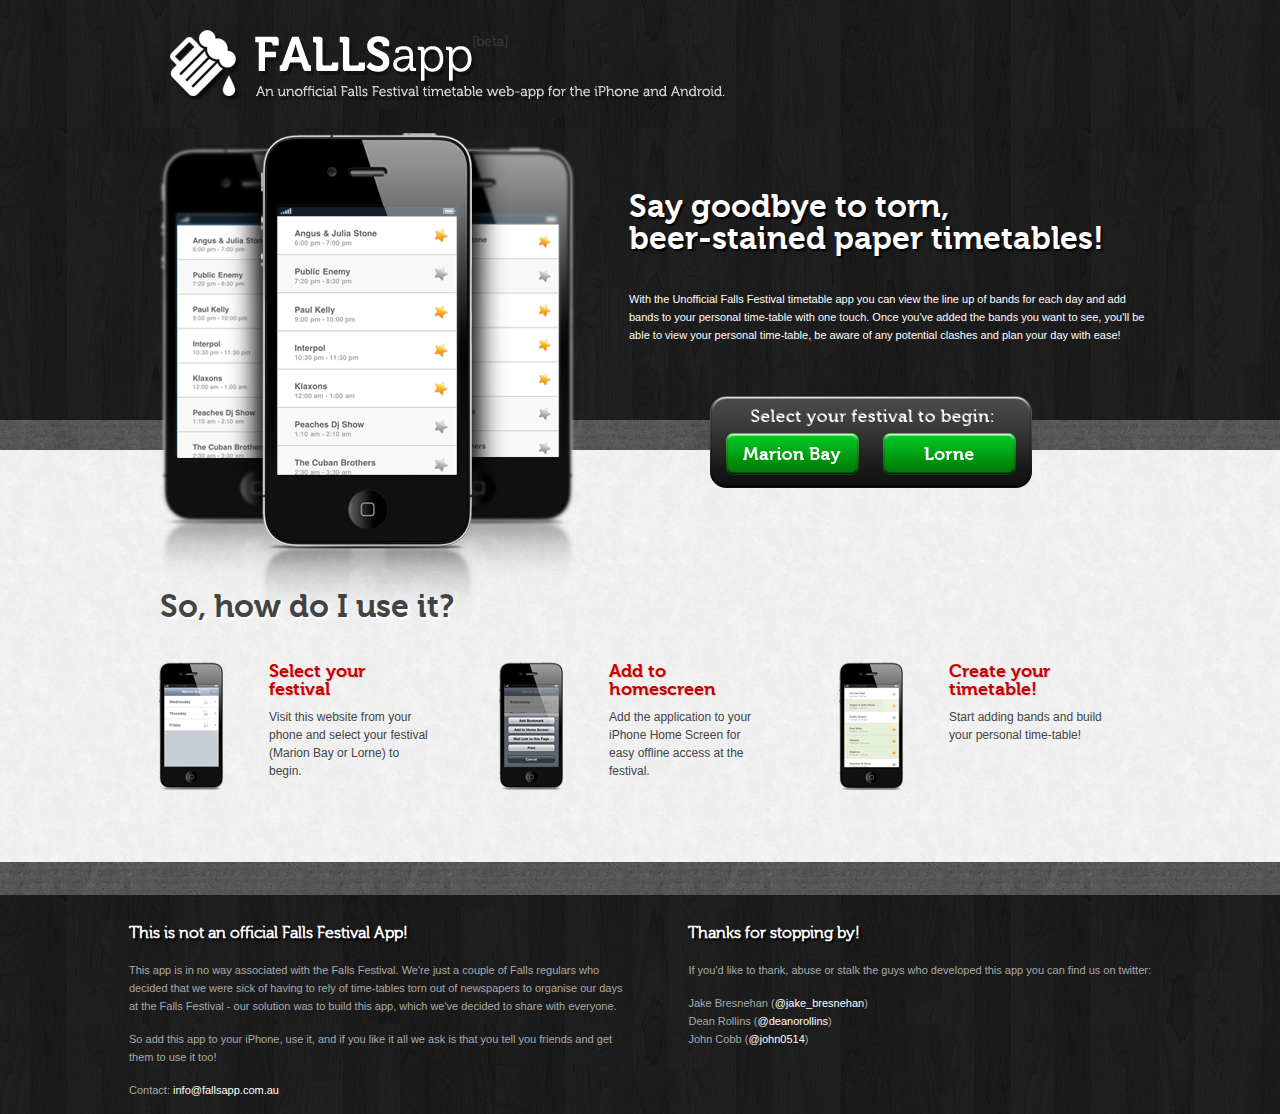
<file: index.html>
<!DOCTYPE html>

<html>
<head>
    <title>Falls Festival Time Table App for iPhone and Android</title>
</head>

<link rel="stylesheet" href="css/styles.css?v=2">

<body>

<div id="header">
    
    <div id="splash">
        
        <h1>Heading</h1>
        
        <div id="phones"></div>
        
        <h2>Say goodbye to torn,<br> beer-stained paper timetables!</h2>
        
        <p>With the Unofficial Falls Festival timetable app you can view the line up of bands for each day and add bands to your personal time-table with one touch. Once you've added the bands you want to see, you'll be able to view your personal time-table, be aware of any potential clashes and plan your day with ease! </p>
        
        <span id="call-to-action">
            
            <a href="/app/marionbay.html" class="marion-bay">Marion Bay</a>
            
            <a href="/app/lorne.html" class="lorne">Lorne</a>
            
        </span>
        
    </div>
    
</div>

<div id="content-outer">
    
    <div id="content-inner">
        
        <h2>So, how do I use it?</h2>
        
        <ul>
            <li id="step01"><p><span>Select your festival</span>Visit this website from your phone and select your festival (Marion Bay or Lorne) to begin.</p></li>
            <li id="step02"><p><span>Add to homescreen</span>Add the application to your iPhone Home Screen for easy offline access at the festival.</p></li>
            <li id="step03"><p><span>Create your timetable!</span>Start adding bands and build your personal time-table!</p></li>
        </ul>
        
    </div>
    
</div>

<div id="footer-wrapper">
    
    <div id="footer">
    
        <div id="footer-left">
              
              <h3>This is not an official Falls Festival App!</h3>
              <p>This app is in no way associated with the Falls Festival. We're just a couple of
              Falls regulars who decided that we were sick of having to rely
              of time-tables torn out of newspapers to organise our days at the Falls Festival -
              our solution was to build this app, which we've decided to share with everyone.</p>
              
              <p>So add this app to your iPhone, use it, and if you like it all we ask
              is that you tell you friends and get them to use it too!</p>
              
              <p>Contact: <a href="mailto:info@fallsapp.com.au">info@fallsapp.com.au</a></p>
              
        </div>
            
        <div id="footer-right">
              
            <h3>Thanks for stopping by!</h3>
    
            <p>
              If you'd like to thank, abuse or stalk the guys who developed this app
              you can find us on twitter:
            </p>
            
            <p>  
              Jake Bresnehan (<a href="http://www.twitter.com/jake_bresnehan">@jake_bresnehan</a>)<br>
              Dean Rollins (<a href="http://www.twitter.com/deanorollins">@deanorollins</a>)<br>
              John Cobb (<a href="http://www.twitter.com/john0514">@john0514</a>)
            </p>
              
              
        </div>  
    
    </div>
        
</div>

</body>
</html>
</file>
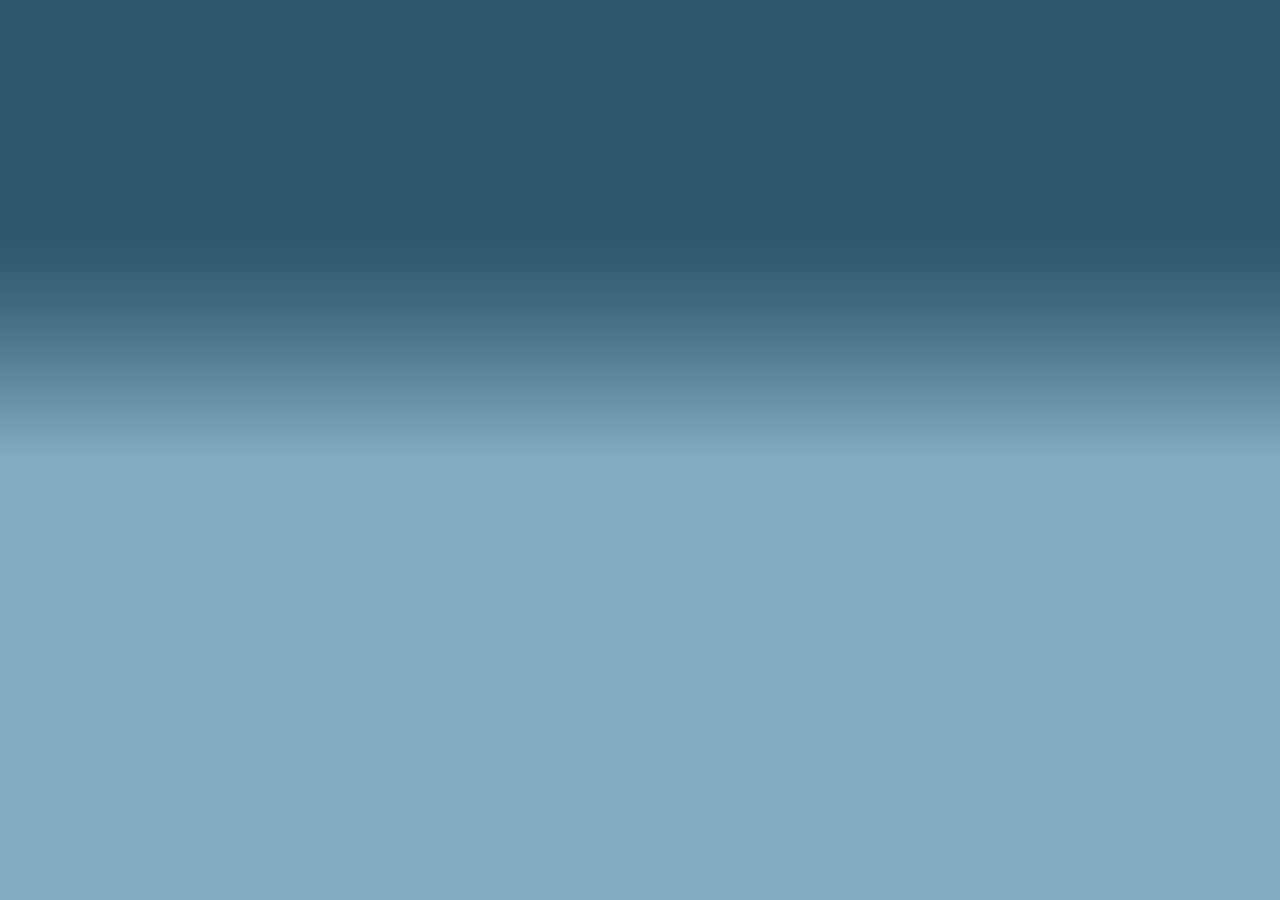
<file: Lorne/index.html>
<!doctype html>
<html manifest="manifest.php">
<head>
    <meta charset="UTF-8" />
    <title>Falls Lorne</title>
    
    <style type="text/css" media="screen">@import "js/jqtouch.min.css";</style>
    <style type="text/css" media="screen">@import "css/theme.css";</style>
    <script src="js/jquery.1.3.2.min.js" type="text/javascript" charset="utf-8"></script>
    <script src="js/jqtouch.min.js" type="application/x-javascript" charset="utf-8"></script>
    <script src="js/jqt.autotitles.js" type="application/x-javascript" charset="utf-8"></script>
    <script src="js/color.js" type="application/x-javascript" charset="utf-8"></script>
 
    <script src="js/dev.js" type="application/x-javascript" charset="utf-8"></script>
    
    <!-- have not implemented offline yet - http://code.google.com/p/jqtouch/wiki/OfflineSupport -->
        <script src="js/jqt.offline.js" type="text/javascript" charset="utf-8"></script>
  
    
    <!-- Uncomment if you are specifically targeting less enabled mobile browsers
    <link rel="stylesheet" media="handheld" href="css/handheld.css?v=2">  -->
    
    
</head>
<body>
  
  <!-- Home Page ---------------------------------------------------------------------->
<div id="home">

    <div class="toolbar">
      <h1>Lorne</h1>
      <a href="#my_timetable" class="button flip">Favs</a>
    </div>
    
    <ul class="metal">
        <li class="arrow">
          <h2><a href="#tue">Tuesday</a></h2>
          <p class="date">Dec <span>28</span></p>
        </li>
        <li class="arrow">
            <h2><a href="#wed">Wednesday</a></h2>
            <p class="date">Dec <span>29</span></p>
        </li>
        <li class="arrow">
            <h2><a href="#thu">Thursday</a></h2>
            <p class="date">Dec <span>30</span></p>       
        </li>
        <li class="arrow">
            <h2><a href="#fri">New Year's Eve</a></h2>
            <p class="date">Dec <span>31</span></p> 
        </li>
    </ul>
  
    <!-- added for screens bigger then mobile
    commented out while in dev
    <div class="screen"> 
         <p>Hey I think you should view this on your phone silly billy!</p>
    </div>-->
    
</div>

<!-- Favs Page ---------------------------------------------------------------------->  
<div id="my_timetable" class="fav_bg">
    
    <div class="toolbar">
      <h1>My Timetable</h1>
      <a href="#" class="back">back</a>
    </div>
    
    <header><span>Tuesday<span></header>
    <ul class="edgetoedge" id="tue_favs_acts">
      <!--filled by scripts.js-->
    </ul>
    <header><span>Wednesday<span></header>
    <ul class="edgetoedge" id="wed_favs_acts">
      <!--filled by scripts.js-->
    </ul>
    
    <header><span>Thursday</span></header>
    <ul class="edgetoedge" id="thu_favs_acts">
      <!--filled by scripts.js-->
    </ul>
    
    <header><span>New Year's Eve</span></header>
    <ul class="edgetoedge" id="fri_favs_acts">
      <!--filled by scripts.js-->
    </ul>

</div>
  
<!-- Tuesday 28th ---------------------------------------------------------------------->
<div id="tue">
    
    <div class="toolbar">
      <a href="#" class="back">back</a>
      <h1>[day]</h1>
      <a href="#my_timetable" class="button flip">Favs</a>
   </div>
    
    <header>The Grand Theatre</header>
    <ul class="edgetoedge" id="tue_grand_acts">
      <!-- this is empty and will be filled by scripts.js -->
    </ul>
        
</div>

<!-- Wednesday 29th ---------------------------------------------------------------------->
<div id="wed">
    
    <div class="toolbar">
      <a href="#" class="back">back</a>
      <h1>[day]</h1>
      <a href="#my_timetable" class="button flip">Favs</a>
   </div>
    
    <header>Valley Stage</header>
    <ul class="edgetoedge" id="wed_valley_acts">
      <!-- this is empty and will be filled by scripts.js -->
    </ul>
        
</div>

<!-- Thursday 30th ---------------------------------------------------------------------->
<div id="thu">
    
    <div class="toolbar">
      <a href="#" class="back">back</a>
      <h1>[day]</h1>
      <a href="#my_timetable" class="button flip">Favs</a>
    </div>
    
    <header>Grand Theatre</header>
    <ul class="edgetoedge" id="thu_grand_acts">
        <!-- this is empty and will be filled by scripts.js -->
    </ul>
    
    <header>Valley Stage</header>
    <ul class="edgetoedge" id="thu_valley_acts">
        <!-- this is empty and will be filled by scripts.js -->
    </ul>
        
</div>
 
<!-- Friday 31st ----------------------------------------------------------------------> 
<div id="fri">
    
    <div class="toolbar">
      <a href="#" class="back">back</a>
      <h1>NYE</h1>
      <a href="#my_timetable" class="button flip">Favs</a>
    </div>
     
    <header>Grand Theatre</header>
    <ul class="edgetoedge" id="fri_grand_acts">
        <!-- this is empty and will be filled by scripts.js -->
    </ul>     
       
    <header>Valley Stage</header>
    <ul class="edgetoedge" id="fri_valley_acts">
        <!-- this is empty and will be filled by scripts.js -->
    </ul>
        
        
</div>

<script>
var _gaq = [['_setAccount', 'UA-11889432-10'], ['_trackPageview']];
   (function(d, t) {
    var g = d.createElement(t),
        s = d.getElementsByTagName(t)[0];
    g.async = true;
    g.src = ('https:' == location.protocol ? 'https://ssl' : 'http://www') + '.google-analytics.com/ga.js';
    s.parentNode.insertBefore(g, s);
   })(document, 'script');
</script>     
</body>
</html>
</file>
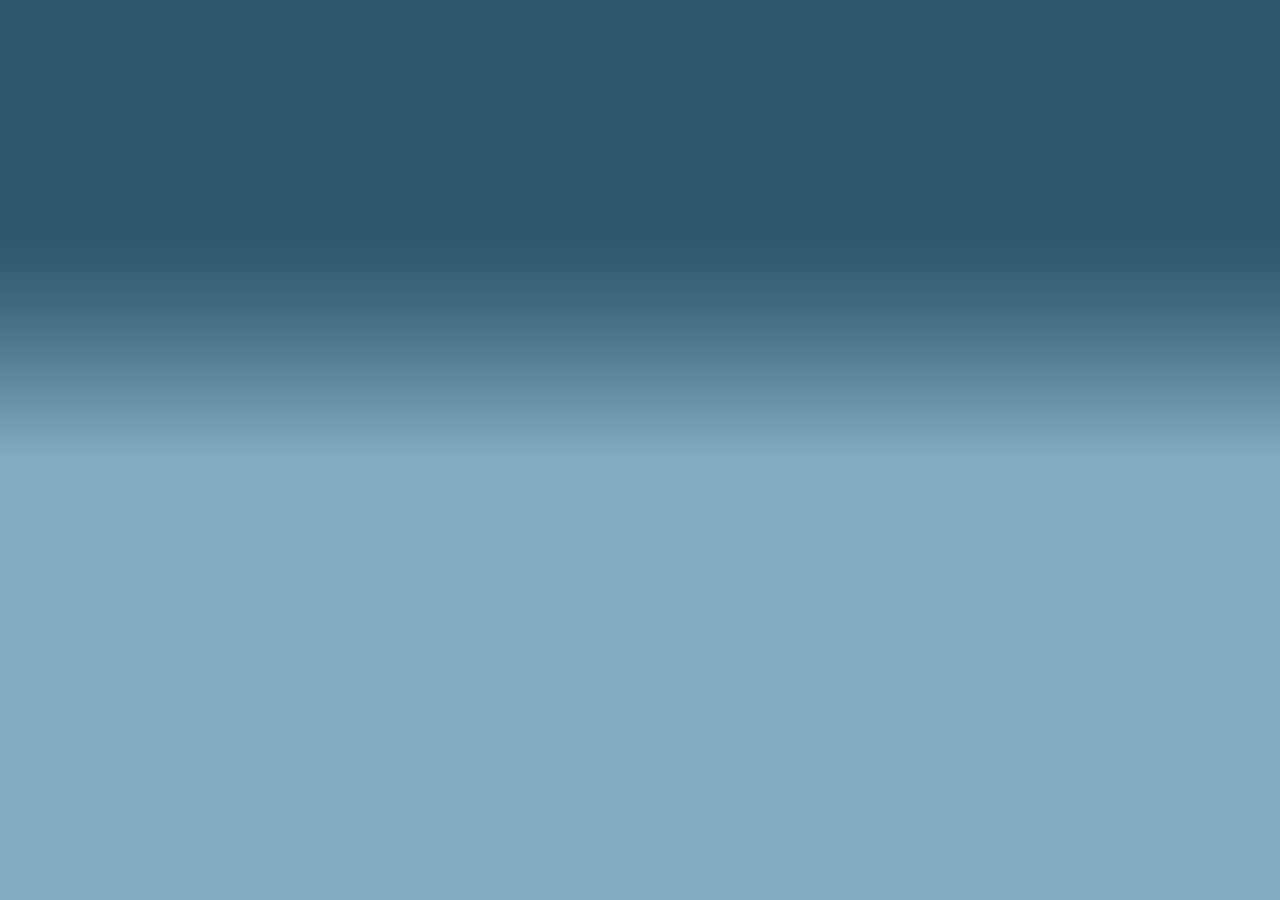
<file: app/lorne.html>
<!doctype html>
<html manifest="manifest.php">
<head>
    <meta charset="UTF-8" />
    <title>Falls Lorne</title>
    
    <style type="text/css" media="screen">@import "js/jqtouch.min.css";</style>
    <style type="text/css" media="screen">@import "css/theme.css";</style>
    <script src="js/jquery.1.3.2.min.js" type="text/javascript" charset="utf-8"></script>
    <script src="js/jqtouch.min.js" type="application/x-javascript" charset="utf-8"></script>
    <script src="js/jqt.autotitles.js" type="application/x-javascript" charset="utf-8"></script>
 
    <script src="js/lorne-loader.js" type="application/x-javascript" charset="utf-8"></script>
    <script src="js/main.js" type="application/x-javascript" charset="utf-8"></script>
    
    <!-- have not implemented offline yet - http://code.google.com/p/jqtouch/wiki/OfflineSupport -->
        <script src="js/jqt.offline.js" type="text/javascript" charset="utf-8"></script>
  
    
    <!-- Uncomment if you are specifically targeting less enabled mobile browsers
    <link rel="stylesheet" media="handheld" href="css/handheld.css?v=2">  -->
    
    
</head>
<body>
  
  <!-- Home Page ---------------------------------------------------------------------->
<div id="home">

    <div class="toolbar">
      <h1>Lorne</h1>
      <a href="#my_timetable" class="button flip">Favs</a>
    </div>
    
    <ul class="metal">
        <li class="arrow">
          <h2><a href="#tue">Tuesday</a></h2>
          <p class="date">Dec <span>28</span></p>
        </li>
        <li class="arrow">
            <h2><a href="#wed">Wednesday</a></h2>
            <p class="date">Dec <span>29</span></p>
        </li>
        <li class="arrow">
            <h2><a href="#thu">Thursday</a></h2>
            <p class="date">Dec <span>30</span></p>       
        </li>
        <li class="arrow">
            <h2><a href="#fri">New Year's Eve</a></h2>
            <p class="date">Dec <span>31</span></p> 
        </li>
    </ul>
  
    <!-- added for screens bigger then mobile
    commented out while in dev
    <div class="screen"> 
         <p>Hey I think you should view this on your phone silly billy!</p>
    </div>-->
    
</div>

<!-- Favs Page ---------------------------------------------------------------------->  
<div id="my_timetable" class="fav_bg">
    
    <div class="toolbar">
      <h1>My Timetable</h1>
      <a href="#" class="back">back</a>
    </div>
    
    <header><span>Tuesday<span></header>
    <ul class="edgetoedge" id="tue_favs_acts">
      <!--filled by scripts.js-->
    </ul>
    <header><span>Wednesday<span></header>
    <ul class="edgetoedge" id="wed_favs_acts">
      <!--filled by scripts.js-->
    </ul>
    
    <header><span>Thursday</span></header>
    <ul class="edgetoedge" id="thu_favs_acts">
      <!--filled by scripts.js-->
    </ul>
    
    <header><span>New Year's Eve</span></header>
    <ul class="edgetoedge" id="fri_favs_acts">
      <!--filled by scripts.js-->
    </ul>

</div>
  
<!-- Tuesday 28th ---------------------------------------------------------------------->
<div id="tue">
    
    <div class="toolbar">
      <a href="#" class="back">back</a>
      <h1>[day]</h1>
      <a href="#my_timetable" class="button flip">Favs</a>
   </div>
    
    <header>The Grand Theatre</header>
    <ul class="edgetoedge" id="tue_grand_acts">
      <!-- this is empty and will be filled by scripts.js -->
    </ul>
        
</div>

<!-- Wednesday 29th ---------------------------------------------------------------------->
<div id="wed">
    
    <div class="toolbar">
      <a href="#" class="back">back</a>
      <h1>[day]</h1>
      <a href="#my_timetable" class="button flip">Favs</a>
   </div>
    
    <header>Valley Stage</header>
    <ul class="edgetoedge" id="wed_valley_acts">
      <!-- this is empty and will be filled by scripts.js -->
    </ul>
        
</div>

<!-- Thursday 30th ---------------------------------------------------------------------->
<div id="thu">
    
    <div class="toolbar">
      <a href="#" class="back">back</a>
      <h1>[day]</h1>
      <a href="#my_timetable" class="button flip">Favs</a>
    </div>
    
    <header>Grand Theatre</header>
    <ul class="edgetoedge" id="thu_grand_acts">
        <!-- this is empty and will be filled by scripts.js -->
    </ul>
    
    <header>Valley Stage</header>
    <ul class="edgetoedge" id="thu_valley_acts">
        <!-- this is empty and will be filled by scripts.js -->
    </ul>
        
</div>
 
<!-- Friday 31st ----------------------------------------------------------------------> 
<div id="fri">
    
    <div class="toolbar">
      <a href="#" class="back">back</a>
      <h1>NYE</h1>
      <a href="#my_timetable" class="button flip">Favs</a>
    </div>
     
    <header>Grand Theatre</header>
    <ul class="edgetoedge" id="fri_grand_acts">
        <!-- this is empty and will be filled by scripts.js -->
    </ul>     
       
    <header>Valley Stage</header>
    <ul class="edgetoedge" id="fri_valley_acts">
        <!-- this is empty and will be filled by scripts.js -->
    </ul>
        
        
</div>

<script>
var _gaq = [['_setAccount', 'UA-11889432-10'], ['_trackPageview']];
   (function(d, t) {
    var g = d.createElement(t),
        s = d.getElementsByTagName(t)[0];
    g.async = true;
    g.src = ('https:' == location.protocol ? 'https://ssl' : 'http://www') + '.google-analytics.com/ga.js';
    s.parentNode.insertBefore(g, s);
   })(document, 'script');
</script>     
</body>
</html>
</file>
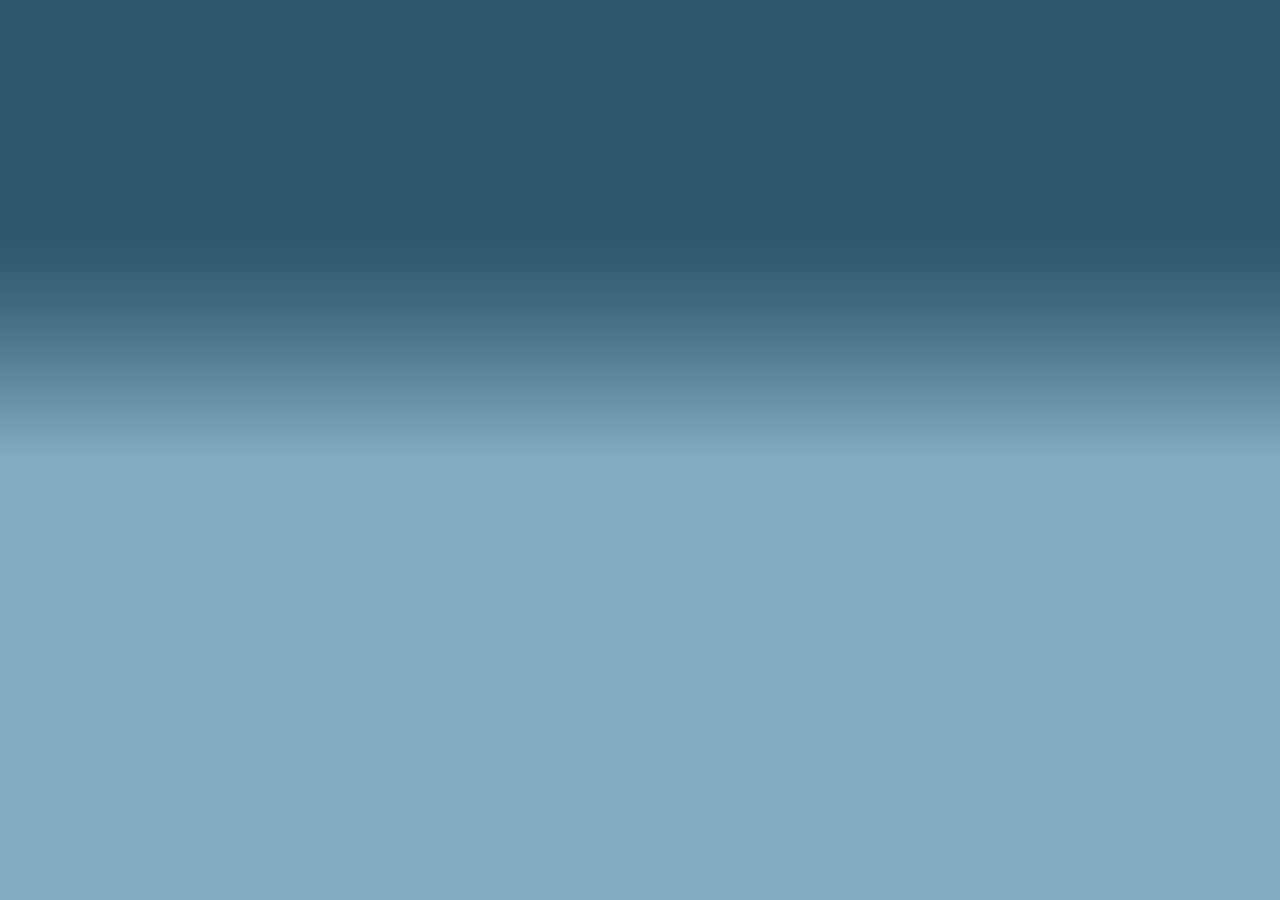
<file: app/marionbay.html>
<!doctype html>
<html manifest="manifest.php">
<head>
    <meta charset="UTF-8" />
    <title>Falls Marion Bay</title>
    
    <style type="text/css" media="screen">@import "js/jqtouch.min.css";</style>
    <style type="text/css" media="screen">@import "css/theme.css";</style>
    <script src="js/jquery.1.3.2.min.js" type="text/javascript" charset="utf-8"></script>
    <script src="js/jqtouch.min.js" type="application/x-javascript" charset="utf-8"></script>
    <script src="js/jqt.autotitles.js" type="application/x-javascript" charset="utf-8"></script>

    <script src="js/marionbay-loader.js" type="application/x-javascript" charset="utf-8"></script>
    <script src="js/main.js" type="application/x-javascript" charset="utf-8"></script>
    
    <!-- have not implemented offline yet - http://code.google.com/p/jqtouch/wiki/OfflineSupport -->
       <script src="js/jqt.offline.js" type="text/javascript" charset="utf-8"></script>
  
    
    <!-- Uncomment if you are specifically targeting less enabled mobile browsers
    <link rel="stylesheet" media="handheld" href="css/handheld.css?v=2">  -->
    
    
</head>
<body>
  
  <!-- Home Page ---------------------------------------------------------------------->
<div id="home">

    <div class="toolbar">
      <h1>Marion Bay</h1>
      <a href="#my_timetable" class="button flip">Favs</a>
    </div>
    
    <ul class="metal">
        <li class="arrow">
            <h2><a href="#wed">Wednesday</a></h2>
            <p class="date">Dec <span>29</span></p>
        </li>
        <li class="arrow">
            <h2><a href="#thu">Thursday</a></h2>
            <p class="date">Dec <span>30</span></p>       
        </li>
        <li class="arrow">
            <h2><a href="#fri">New Year's Eve</a></h2>
            <p class="date">Dec <span>31</span></p> 
        </li>
    </ul>
  
    <!-- added for screens bigger then mobile
    commented out while in dev
    <div class="screen"> 
         <p>Hey I think you should view this on your phone silly billy!</p>
    </div>-->
    
</div>

<!-- Favs Page ---------------------------------------------------------------------->  
<div id="my_timetable" class="fav_bg">
    
    <div class="toolbar">
      <h1>My Timetable</h1>
      <a href="#" class="back">back</a>
    </div>
    
    <header><span>Wednesday<span></header>
    <ul class="edgetoedge" id="wed_favs_acts">
      <!--filled by scripts.js-->
    </ul>
    
    <header><span>Thursday</span></header>
    <ul class="edgetoedge" id="thu_favs_acts">
      <!--filled by scripts.js-->
    </ul>
    
    <header><span>New Year's Eve</span></header>
    <ul class="edgetoedge" id="fri_favs_acts">
      <!--filled by scripts.js-->
    </ul>

</div>
  
<!-- Wednesday 29th ---------------------------------------------------------------------->
<div id="wed">
    
    <div class="toolbar">
      <a href="#" class="back">back</a>
      <h1>[day]</h1>
      <a href="#my_timetable" class="button flip">Favs</a>
   </div>
    
    <header>Valley Stage</header>
    <ul class="edgetoedge" id="wed_valley_acts">
      <!-- this is empty and will be filled by scripts.js -->
    </ul>
        
</div>

<!-- Thursday 30th ---------------------------------------------------------------------->
<div id="thu">
    
    <div class="toolbar">
      <a href="#" class="back">back</a>
      <h1>[day]</h1>
      <a href="#my_timetable" class="button flip">Favs</a>
    </div>
    
    <header>Field Stage</header>
    <ul class="edgetoedge" id="thu_field_acts">
        <!-- this is empty and will be filled by scripts.js -->
    </ul>
    
    <header>Valley Stage</header>
    <ul class="edgetoedge" id="thu_valley_acts">
        <!-- this is empty and will be filled by scripts.js -->
    </ul>
        
</div>
 
<!-- Friday 31st ----------------------------------------------------------------------> 
<div id="fri">
    
    <div class="toolbar">
      <a href="#" class="back">back</a>
      <h1>NYE</h1>
      <a href="#my_timetable" class="button flip">Favs</a>
    </div>
     
    <header>Field Stage</header>
    <ul class="edgetoedge" id="fri_field_acts">
        <!-- this is empty and will be filled by scripts.js -->
    </ul>     
       
    <header>Valley Stage</header>
    <ul class="edgetoedge" id="fri_valley_acts">
        <!-- this is empty and will be filled by scripts.js -->
    </ul>
        
        
</div>

<script>
var _gaq = [['_setAccount', 'UA-11889432-10'], ['_trackPageview']];
   (function(d, t) {
    var g = d.createElement(t),
        s = d.getElementsByTagName(t)[0];
    g.async = true;
    g.src = ('https:' == location.protocol ? 'https://ssl' : 'http://www') + '.google-analytics.com/ga.js';
    s.parentNode.insertBefore(g, s);
   })(document, 'script');
</script>  
</body>
</html>
</file>
<file: css/styles.css>
/* v1.0 | 20080212 */

html, body, div, span, applet, object, iframe,
h1, h2, h3, h4, h5, h6, p, blockquote, pre,
a, abbr, acronym, address, big, cite, code,
del, dfn, em, font, img, ins, kbd, q, s, samp,
small, strike, strong, sub, sup, tt, var,
b, u, i, center,
dl, dt, dd, ol, ul, li,
fieldset, form, label, legend,
table, caption, tbody, tfoot, thead, tr, th, td {
	margin: 0;
	padding: 0;
	border: 0;
	outline: 0;
	font-size: 100%;
	vertical-align: baseline;
	background: transparent;
}
body {
	line-height: 1;
}
ol, ul {
	list-style: none;
}
blockquote, q {
	quotes: none;
}
blockquote:before, blockquote:after,
q:before, q:after {
	content: '';
	content: none;
}

/* remember to define focus styles! */
:focus {
	outline: 0;
}

/* remember to highlight inserts somehow! */
ins {
	text-decoration: none;
}
del {
	text-decoration: line-through;
}

/* tables still need 'cellspacing="0"' in the markup */
table {
	border-collapse: collapse;
	border-spacing: 0;
}

@font-face {
 	font-family: 'Museo300';
 	src: url('museo300-regular-webfont.eot');
 	src: local('?'), url('museo300-regular-webfont.woff') format('woff'), url('museo300-regular-webfont.ttf') format('truetype'), url('museo300-regular-webfont.svg#webfont2HOOIjZ1') format('svg');
 	font-weight: normal;
 	font-style: normal;
}

@font-face {
 	font-family: 'Museo500';
 	src: url('museo500-regular-webfont.eot');
 	src: local('?'), url('museo500-regular-webfont.woff') format('woff'), url('museo500-regular-webfont.ttf') format('truetype'), url('museo500-regular-webfont.svg#webfontShbtRnky') format('svg');
 	font-weight: normal;
 	font-style: normal;
}

@font-face {
 	font-family: 'Museo700';
 	src: url('museo700-regular-webfont.eot');
 	src: local('?'), url('museo700-regular-webfont.woff') format('woff'), url('museo700-regular-webfont.ttf') format('truetype'), url('museo700-regular-webfont.svg#webfontbOLrqNG4') format('svg');
 	font-weight: normal;
 	font-style: normal;
}



body{
	background:url(img/wood.jpg);
	font-family:Helvetica, Arial, sans-serif;
	color:#444;
	font-size:11px;
	line-height
}

#header{
	height:640px;
	width:100%;
	position:absolute;
	top:0;
	z-index:1;
}

#splash{
	width:1022px;
	height:640px;
	margin:0 auto;
	position:relative;
}

#splash h1{
	height:70px;
	width:560px;
	text-indent:-9999px;
	background:url(img/header.png) no-repeat;
	margin:30px 0 0 40px;	
}

#splash h2{
	position:absolute;
	top:160px;
	left:500px;
	color:#fff;
	font-size:32px;
	text-shadow: 2px 2px 2px black;
	font-family:'Museo700';
}

#splash p{
	position:absolute;
	top:260px;
	color:#fff;
	left:500px;
	font-size:11px;
	line-height:18px;
}

#call-to-action{
	background:url("img/call-to.png") no-repeat scroll 0 0 transparent;
	bottom:182px;
	display:block;
	height:92px;
	position:absolute;
	right:119px;
	width:322px;
}

#call-to-action a{
  border:none;
  color:#FFFFFF;
  display:block;
  height:37px;
  padding-left:20px;
  position:absolute;
  text-decoration:none;
  top:38px;
  width:110px;
  text-indent:-9999px;
  overflow:hidden;
}

a.marion-bay{
  left:16px;
}

a.lorne{
  left:173px;
}

#phones{
	width:480px;
	height:505px;
	background:url(img/phones.png) no-repeat;
	position:absolute;
	top:80px;
	left:0;
}

#content-outer{
	width:100%;
	overflow:hidden;
	padding:30px 0;
	background:url(img/grey-paper.png);
	position:absolute;
	top:420px;
	z-index:0;
	height:415px;
}

#content-inner{
	width:100%;
	background:url(img/paper.jpg);
	overflow:hidden;
	padding: 120px 0 0;
}

#content-inner ul{
	width:1022px;
	margin:0 auto;
}



#content-inner h2{
	padding:20px 0 40px;
	font-size:32px;
	text-shadow: 2px 2px 2px black;
	margin:0 auto;
	text-shadow: 2px 2px 2px #FFFFFF;
	width: 960px;
	font-family: 'Museo700';
}

#content-inner ul li{
	display:block;
	width:340px;
	height:200px;
	float:left;
}

#step01{
	background:url(img/step1.png) no-repeat 30px 0;
}

#step02{
	background:url(img/step2.png) no-repeat 30px 0;
}

#step03{
	background:url(img/step3.png) no-repeat 30px 0;
}

#content-inner ul li p{
	padding:0 40px 0 140px;
	font-size:12px;
	line-height:18px;
}

#content-inner ul li p span{
	font-weight:bold;
	display:block;
	margin:0 0 10px 0;
	text-shadow: 1px 1px 1px #ccc;
	font-size:18px;
	color:#CA0000;
	font-family: 'Museo700';
}

#footer-wrapper{
	position:absolute;
	top:895px;
	width:100%;
	height:200px;
}

#footer{
	width:1022px;
	margin:0 auto;
	height:200px;
	position:relative;
	color:#aaa;	
}


#footer-left{
	position:absolute;
	left:0;
	top:30px;
	width:500px;
}

#footer-right{
	position:absolute;
	right:0;
	top:30px
}

#footer-left h3, #footer-right h3{
	font-size:16px;
	text-shadow: 2px 2px 2px black;
	font-family:'Museo300';
	color:#fff;
	margin:0 0 20px 0;
}

#footer p{
	line-height:18px;
	margin:0 0 15px 0;
}

#footer a{
	color:#fff;
	text-decoration:none;
}

#footer a:hover{
	color:#aaa;
}
</file>
